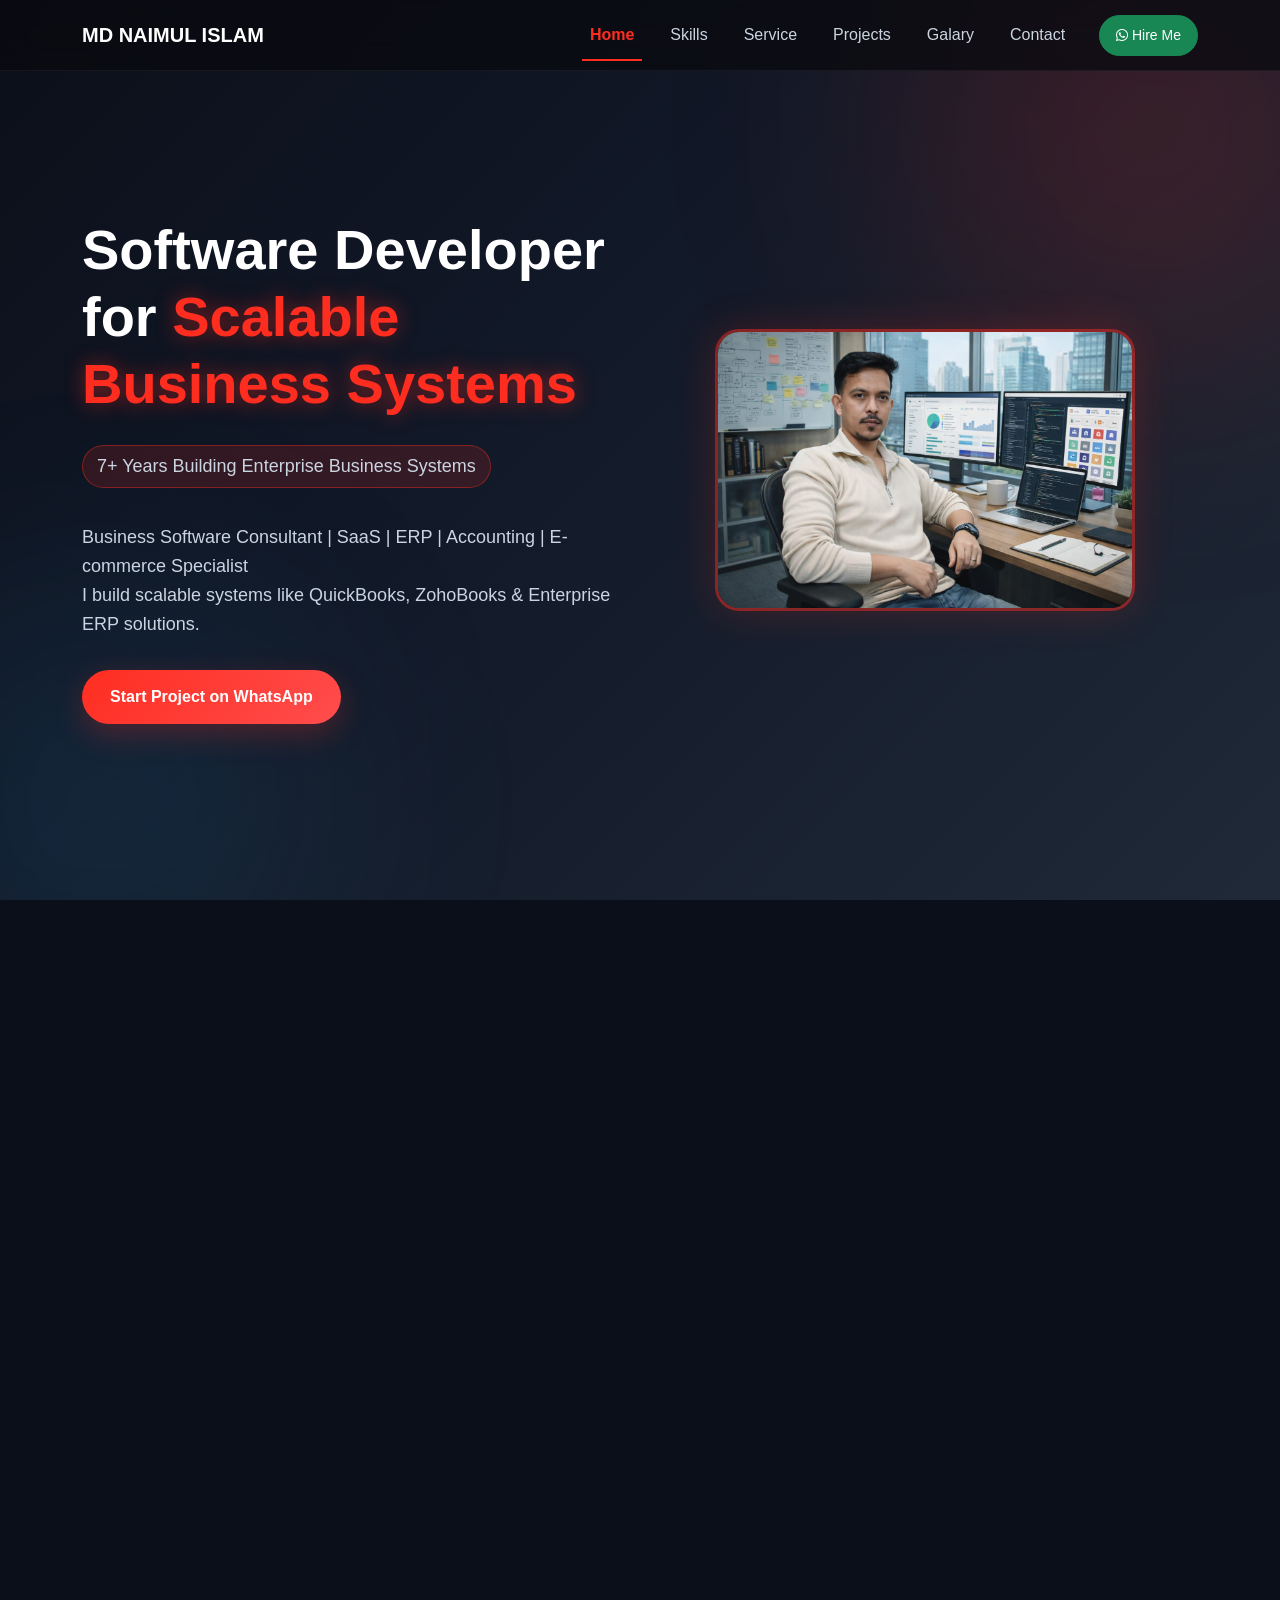
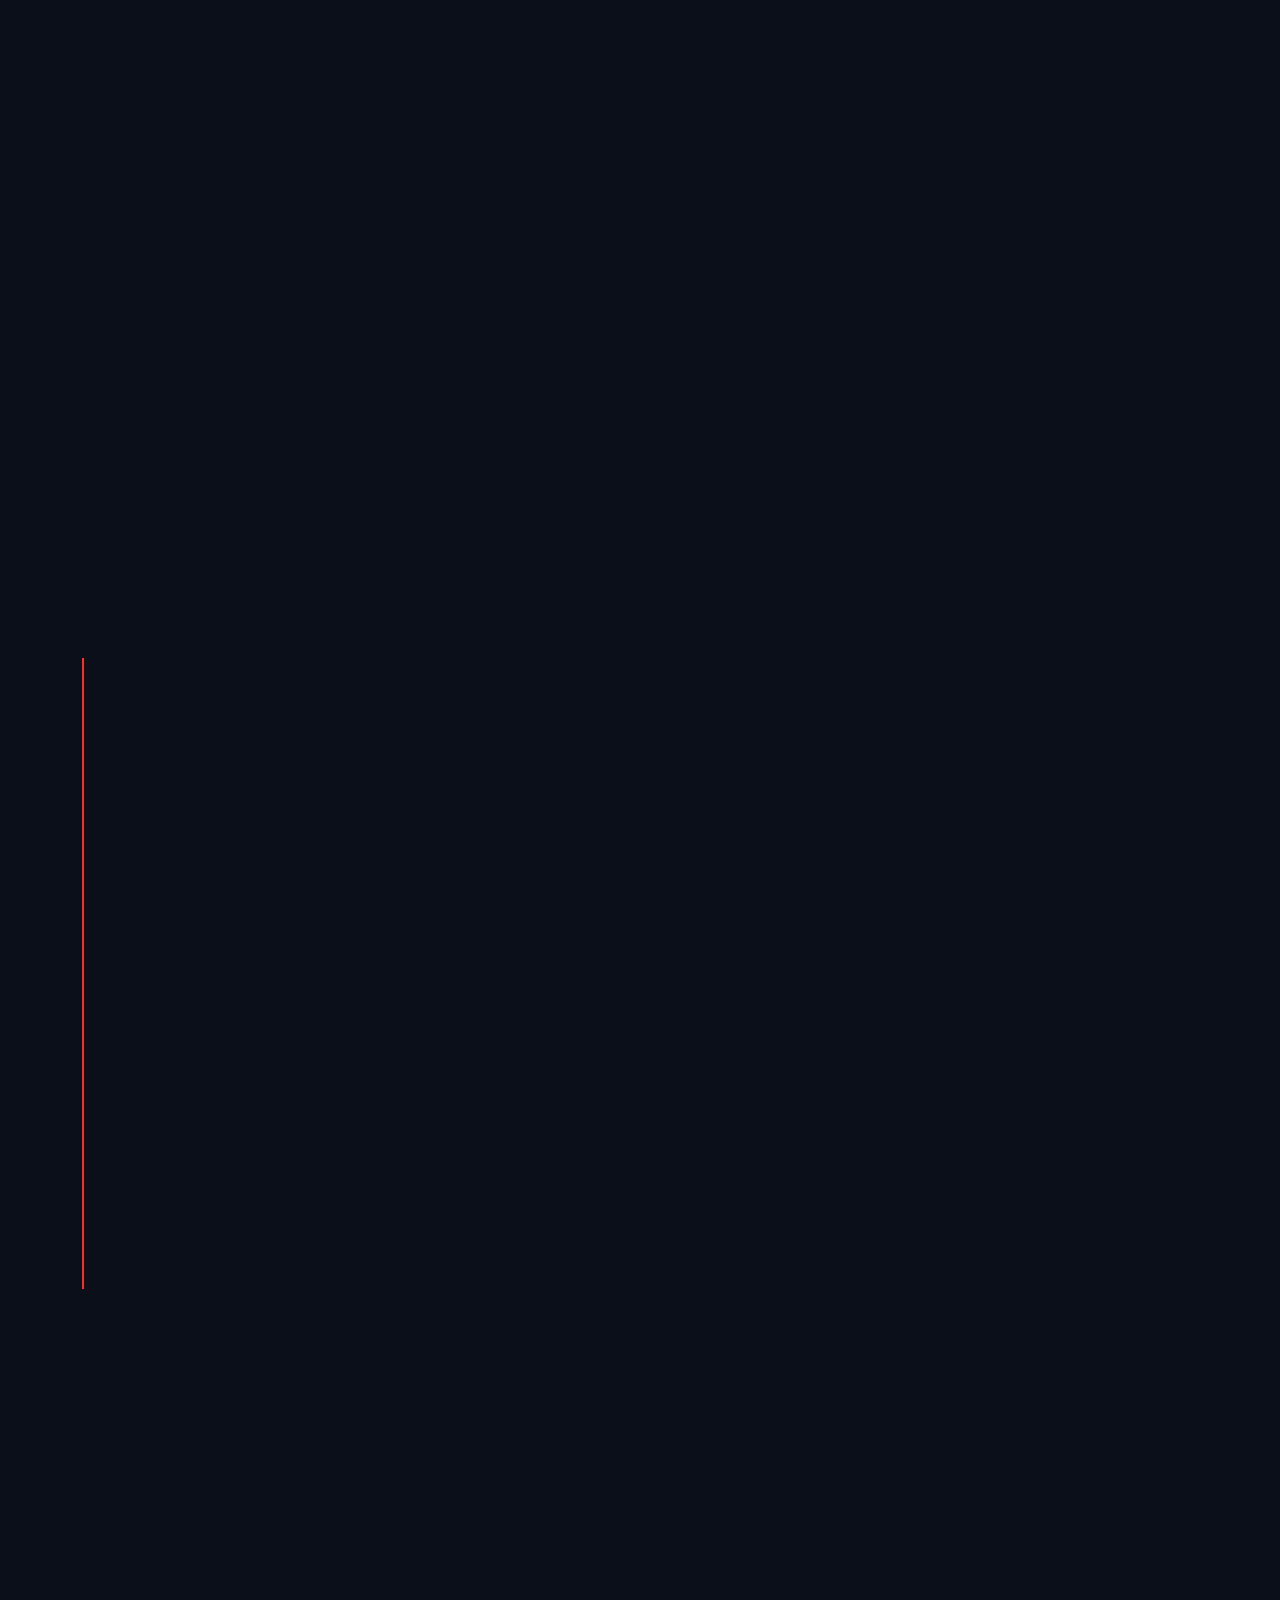
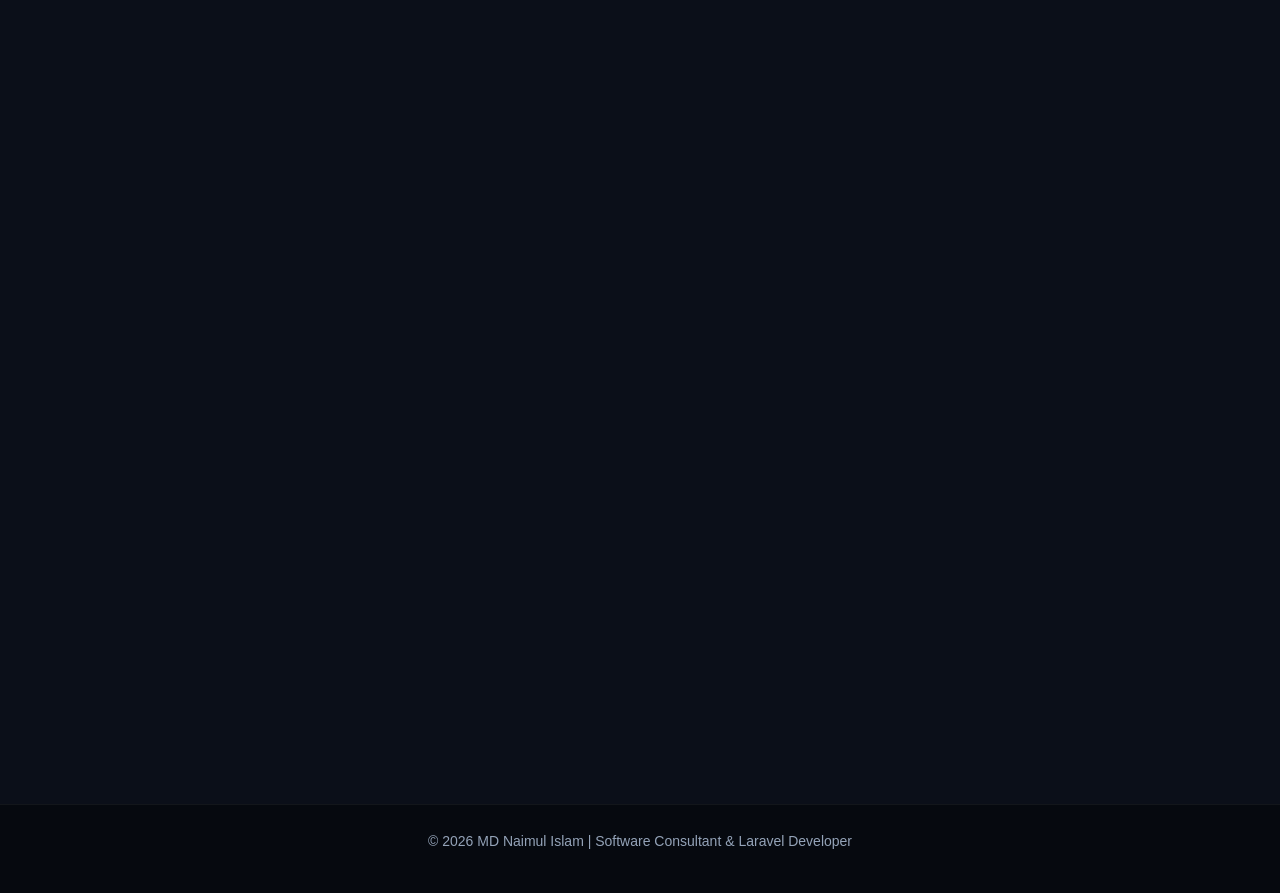
<file: index.html>
<!DOCTYPE html>
<html lang="en">
   <head>
      <meta charset="UTF-8">
      <meta name="viewport" content="width=device-width, initial-scale=1.0">

      <title>MD Naimul Islam | Senior Laravel Developer & Software Consultant</title>

      <meta name="description" content="Senior Laravel Developer specializing in SaaS, ERP, Accounting Software, Restaurant Software, Coaching Management Software and Enterprise Business Solutions.">

      <meta name="keywords" content="Laravel Developer Bangladesh, ERP Developer, SaaS Developer, Software Consultant, Accounting Software Developer, Business Software Developer, E-commerce Developer, Multi-tenant SaaS Developer, QuickBooks Developer, ZohoBooks Developer, Inventory, POS">

      <meta name="author" content="MD Naimul Islam">

      <meta name="robots" content="index, follow">

      <meta name="theme-color" content="#0f172a">

      <link rel="canonical" href="https://naimcse56.github.io/">

      <!-- Favicon -->
      <link rel="icon" type="image/png" href="assets/favicon.png">

      <!-- Open Graph -->
      <meta property="og:title" content="MD Naimul Islam | Laravel Developer">
      <meta property="og:description" content="Senior Laravel Developer & Software Consultant">
      <meta property="og:image" content="https://naimcse56.github.io/self_img.jpg">
      <meta property="og:url" content="https://naimcse56.github.io/">
      <meta property="og:type" content="website">

      <!-- Twitter -->
      <meta name="twitter:card" content="summary_large_image">

      <!-- Bootstrap -->
      <link href="https://cdn.jsdelivr.net/npm/bootstrap@5.3.3/dist/css/bootstrap.min.css" rel="stylesheet">
      <!-- AOS -->
      <link href="https://unpkg.com/aos@2.3.4/dist/aos.css" rel="stylesheet">
      <!-- Font Awesome -->
      <link rel="stylesheet" href="https://cdnjs.cloudflare.com/ajax/libs/font-awesome/6.5.2/css/all.min.css">
      <!-- CSS -->
      <link rel="stylesheet" href="assets/style.css">
   </head>
   <body>
      <!-- NAVBAR -->
      <nav class="navbar navbar-dark fixed-top navbar-expand-lg">
         <div class="container">

            <a class="navbar-brand fw-bold" href="#home">MD NAIMUL ISLAM</a>

            <!-- Mobile Toggle Button -->
            <button class="navbar-toggler" type="button" data-bs-toggle="collapse" data-bs-target="#topNav">
               <span class="navbar-toggler-icon"></span>
            </button>

            <!-- Menu -->
            <div class="collapse navbar-collapse" id="topNav">

               <ul class="navbar-nav ms-auto text-center">

                  <li class="nav-item">
                     <a class="nav-link" href="#home">Home</a>
                  </li>

                  <li class="nav-item">
                     <a class="nav-link" href="#skills">Skills</a>
                  </li>

                  <li class="nav-item">
                     <a class="nav-link" href="#service">Service</a>
                  </li>

                  <li class="nav-item">
                     <a class="nav-link" href="#projects">Projects</a>
                  </li>

                  <li class="nav-item">
                     <a class="nav-link" href="gallery.html">Galary</a>
                  </li>

                  <li class="nav-item">
                     <a class="nav-link" href="#contact">Contact</a>
                  </li>

               </ul>

               <!-- CTA Button -->
               <a href="https://wa.me/8801873868060" class="btn btn-success ms-lg-3 mt-3 mt-lg-0">
                  <i class="fa-brands fa-whatsapp"></i> Hire Me
               </a>

            </div>
         </div>
      </nav>
      <!-- header-section -->
      <section class="header-section" id="home">
         <div class="container">
            <div class="row align-items-center">
               <div class="col-md-6" data-aos="fade-right">
                  <h1>Software Developer for <span>Scalable Business Systems</span></h1>
                  <p class="exp-badge">7+ Years Building Enterprise Business Systems</p>
                  <p>
                     Business Software Consultant | SaaS | ERP | Accounting | E-commerce Specialist<br>
                     I build scalable systems like QuickBooks, ZohoBooks & Enterprise ERP solutions.
                  </p>
                  <a href="https://wa.me/8801873868060" class="btn-custom mt-3">
                  Start Project on WhatsApp
                  </a>
               </div>
               <div class="col-md-6 text-center" data-aos="fade-left">
                  <img class="profile img-fluid" src="assets/self_img.jpg" alt="Md Naimul Islam">
               </div>
            </div>
         </div>
      </section>
      <!-- CAREER OBJECTIVE -->
      <section class="section">
         <div class="container">
            <h2 class="title" data-aos="fade-up">Career Objective</h2>
            <p class="text-center" data-aos="fade-up">
               Experienced Software Consultant & Laravel Developer specializing in SaaS, ERP and business automation systems.
               I design scalable multi-company architectures and enterprise-level solutions that help businesses automate operations and grow digitally.
            </p>
         </div>
      </section>
      <!-- SKILLS -->
      <section class="section text-center" id="skills">
         <div class="container">
            <h2 class="title" data-aos="fade-up">Technical Expertise</h2>
            <p class="mb-5" data-aos="fade-up">
               Strong experience in building scalable SaaS, ERP and enterprise-level business applications with clean architecture, performance optimization and production-ready deployment systems.
            </p>
            <div class="row g-4">
               <!-- BACKEND -->
               <div class="col-md-4" data-aos="zoom-in">
                  <div class="card-box">
                     <h5><i class="fa-solid fa-server text-info"></i> Backend Development</h5>
                     <p>
                        Laravel Framework (Advanced)<br>
                        REST API Development<br>
                        Repository Design Pattern<br>
                        Clean Architecture Implementation
                     </p>
                  </div>
               </div>
               <!-- SAAS / ARCHITECTURE -->
               <div class="col-md-4" data-aos="zoom-in">
                  <div class="card-box">
                     <h5><i class="fa-solid fa-diagram-project text-info"></i> SaaS & System Architecture</h5>
                     <p>
                        Multi-tenant SaaS Systems<br>
                        Multi Database (MultiDB) Architecture<br>
                        Read-Write Split Database Design<br>
                        Scalable ERP System Structure
                     </p>
                  </div>
               </div>
               <!-- FRONTEND -->
               <div class="col-md-4" data-aos="zoom-in">
                  <div class="card-box">
                     <h5><i class="fa-solid fa-code text-info"></i> Frontend Development</h5>
                     <p>
                        HTML5 / CSS3<br>
                        Bootstrap 5 (Responsive UI)<br>
                        jQuery & AJAX<br>
                        Dynamic UI Integration
                     </p>
                  </div>
               </div>
               <!-- DATABASE -->
               <div class="col-md-4" data-aos="zoom-in">
                  <div class="card-box">
                     <h5><i class="fa-solid fa-database text-info"></i> Database Management</h5>
                     <p>
                        MySQL (Production Level)<br>
                        PostgreSQL<br>
                        Query Optimization<br>
                        High Performance Data Structure
                     </p>
                  </div>
               </div>
               <!-- DEPLOYMENT -->
               <div class="col-md-4" data-aos="zoom-in">
                  <div class="card-box">
                     <h5><i class="fa-solid fa-cloud text-info"></i> Deployment & Servers</h5>
                     <p>
                        VPS Server Management<br>
                        cPanel Hosting Setup<br>
                        Linux (Ubuntu / Windows)<br>
                        Production Deployment & Maintenance
                     </p>
                  </div>
               </div>
               <!-- WORKFLOW -->
               <div class="col-md-4" data-aos="zoom-in">
                  <div class="card-box">
                     <h5><i class="fa-solid fa-sitemap text-info"></i> Development Workflow</h5>
                     <p>
                        Requirement Analysis & System Breakdown<br>
                        GitHub / Bitbucket Version Control<br>
                        Agile Feature Development<br>
                        Team Collaboration & Production Support
                     </p>
                  </div>
               </div>
            </div>
         </div>
      </section>
      <!-- EXPERIENCE -->
      <section class="section">
         <div class="container">
            <h2 class="title" data-aos="fade-up">Working Experience</h2>
            <div class="timeline-modern">
               <div class="timeline-card" data-aos="fade-up">
                  <div class="timeline-dot"></div>
                  <h5>Simec System Ltd.</h5>
                  <span class="role">Software Developer</span>
                  <span class="date">2024 - Present</span>
                  <p>Enterprise ERP & business software development and production systems.</p>
               </div>
               <div class="timeline-card" data-aos="fade-up">
                  <div class="timeline-dot"></div>
                  <h5>Spondon IT</h5>
                  <span class="role">Laravel Developer</span>
                  <span class="date">2020 - 2024</span>
                  <p>SaaS, ERP, accounting & large-scale system development.</p>
               </div>
               <div class="timeline-card" data-aos="fade-up">
                  <div class="timeline-dot"></div>
                  <h5>MedinaTech</h5>
                  <span class="role">E-commerce Developer</span>
                  <span class="date">Contract</span>
                  <p>Payment gateway, product system & e-commerce features.</p>
               </div>
               <div class="timeline-card" data-aos="fade-up">
                  <div class="timeline-dot"></div>
                  <h5>ACTIVE IT ZONE</h5>
                  <span class="role">Junior Developer</span>
                  <span class="date">2019 - 2020</span>
                  <p>Laravel backend development & business system modules.</p>
               </div>
            </div>
         </div>
      </section>
      <section class="section" id="projects">
         <div class="container">
            <h2 class="title" data-aos="fade-up">Working Projects</h2>
            <!-- INTRO (use above text here) -->
            <p class="text-center mb-5" data-aos="fade-up">
               Over the years, I have worked on multiple large-scale enterprise applications including SaaS platforms, ERP systems, accounting solutions, e-commerce marketplaces, and government-level information management systems.  
               These projects include complex business logic such as multi-company architecture, double-entry accounting systems, reporting engines, HRM modules, payment integrations, and scalable backend systems.  
               Below are some key projects that represent my experience — but my work is not limited to only these systems; I have also contributed to many custom business solutions, bug fixing, system optimization, and long-term production support.
            </p>
            <div class="row g-4">
               <!-- SAAS ERP -->
               <div class="col-md-6" data-aos="fade-up">
                  <div class="card-box">
                     <h5>Enterprise SaaS Accounting & ERP System</h5>
                     <p>
                        A multi-tenant SaaS platform designed for multiple organizations, similar to QuickBooks and ZohoBooks.  
                        Includes double-entry accounting, HRM, payroll, inventory, POS, purchase & sales management, and subscription-based architecture.
                     </p>
                  </div>
               </div>
               <!-- BYETS -->
               <div class="col-md-6" data-aos="fade-up">
                  <div class="card-box">
                     <h5>BYETS - Information Management System</h5>
                     <p>
                        Laravel-based multi-panel system (Admin, TSP, CSP) for training & skill development management with advanced dynamic reporting, filtering, and data export features.
                     </p>
                  </div>
               </div>
               <!-- ERP SAUDI -->
               <div class="col-md-6" data-aos="fade-up">
                  <div class="card-box">
                     <h5>ERP System (Manpower - Saudi Arabia)</h5>
                     <p>
                        Enterprise manpower ERP including accounting system, procurement workflow, HRM modules, budget-based requisition, project costing, and operational reporting system.
                     </p>
                  </div>
               </div>
               <!-- ECOM -->
               <div class="col-md-6" data-aos="fade-up">
                  <div class="card-box">
                     <h5>Active E-commerce Multi Vendor Platform</h5>
                     <p>
                        A full-featured marketplace system with vendor management, wallet system, coupon engine, POS integration, chat system, digital products, and multiple payment gateway support.
                     </p>
                  </div>
               </div>
            </div>
         </div>
      </section>
      <!-- EDUCATION -->
      <section class="section">
         <div class="container">
            <h2 class="title" data-aos="fade-up">Education</h2>
            <div class="row text-center">
               <div class="col-md-4" data-aos="zoom-in">
                  <div class="card-box">
                     <h5>B.Sc in CSE</h5>
                     <p>Daffodil International University</p>
                     <p>CGPA: 3.29</p>
                  </div>
               </div>
               <div class="col-md-4" data-aos="zoom-in">
                  <div class="card-box">
                     <h5>HSC (Science)</h5>
                     <p>Uttara High School & College</p>
                     <p>GPA: 5.00</p>
                  </div>
               </div>
               <div class="col-md-4" data-aos="zoom-in">
                  <div class="card-box">
                     <h5>SSC (Science)</h5>
                     <p>Uttara High School & College</p>
                     <p>GPA: 5.00</p>
                  </div>
               </div>
            </div>
         </div>
      </section>
      <!-- SERVICES -->
      <section class="section" id="service">
         <div class="container">
            <h2 class="title" data-aos="fade-up">Services I Offer</h2>
            <div class="row g-4">
               <div class="col-md-3" data-aos="zoom-in">
                  <div class="card-box">
                     <h5>Software Development</h5>
                     <p>Custom ERP, SaaS, Accounting & Business applications built with Laravel.</p>
                  </div>
               </div>
               <div class="col-md-3" data-aos="zoom-in">
                  <div class="card-box">
                     <h5>Software Consultancy</h5>
                     <p>Business requirement analysis, system design & scalable architecture planning.</p>
                  </div>
               </div>
               <div class="col-md-3" data-aos="zoom-in">
                  <div class="card-box">
                     <h5>Bug Solving</h5>
                     <p>Fixing critical bugs, performance issues & improving system stability.</p>
                  </div>
               </div>
               <div class="col-md-3" data-aos="zoom-in">
                  <div class="card-box">
                     <h5>Software Installation</h5>
                     <p>Server setup, deployment, VPS configuration & production environment setup.</p>
                  </div>
               </div>
            </div>
         </div>
      </section>
      <!-- CTA -->
      <section class="section text-center" id="contact">
         <div class="container" data-aos="fade-up">
            <h2 class="title">Let’s Build Something Powerful</h2>
            <a href="https://wa.me/8801873868060" class="btn-custom">
            Contact on WhatsApp
            </a>
         </div>
      </section>
      <section class="section text-center">
         <div class="container" data-aos="fade-up">
            <h2 class="title">Contact Information</h2>
            <div class="row g-4 justify-content-center">
               <!-- EMAIL -->
               <div class="col-md-3">
                  <div class="card-box">
                     <i class="fa-solid fa-envelope fa-2x text-info mb-3"></i>
                     <h6>Email</h6>
                     <p>
                        <a href="mailto:naimcse56@gmail.com" class="text-light text-decoration-none">
                        naimcse56@gmail.com
                        </a>
                     </p>
                  </div>
               </div>
               <!-- PHONE -->
               <div class="col-md-3">
                  <div class="card-box">
                     <i class="fa-solid fa-phone fa-2x text-info mb-3"></i>
                     <h6>Phone / WhatsApp</h6>
                     <p>
                        <a href="tel:8801873868060" class="text-light text-decoration-none">
                        +880 1873868060
                        </a>
                        <br>
                        <a href="https://wa.me/8801873868060" class="text-success text-decoration-none">
                        Chat on WhatsApp
                        </a>
                     </p>
                  </div>
               </div>
               <!-- GITHUB -->
               <div class="col-md-3">
                  <div class="card-box">
                     <i class="fa-brands fa-github fa-2x text-info mb-3"></i>
                     <h6>GitHub</h6>
                     <p>
                        <a href="https://github.com/naimcse56" class="text-light text-decoration-none" target="_blank">
                        github.com/naimcse56
                        </a>
                     </p>
                  </div>
               </div>
               <!-- LINKEDIN -->
               <div class="col-md-3">
                  <div class="card-box">
                     <i class="fa-brands fa-linkedin fa-2x text-info mb-3"></i>
                     <h6>LinkedIn</h6>
                     <p>
                        <a href="https://www.linkedin.com/in/md-naimul-islam-6511b7148" class="text-light text-decoration-none" target="_blank">
                        View Profile
                        </a>
                     </p>
                  </div>
               </div>
            </div>
         </div>
      </section>
      <!-- FOOTER -->
      <footer>
         <p>© 2026 MD Naimul Islam | Software Consultant & Laravel Developer</p>
      </footer>
      <!-- JS -->
      <script src="https://code.jquery.com/jquery-3.7.1.min.js"></script>
      <script src="https://cdn.jsdelivr.net/npm/bootstrap@5.3.3/dist/js/bootstrap.bundle.min.js"></script>
      <script src="https://unpkg.com/aos@2.3.4/dist/aos.js"></script>
      <script>
         AOS.init({duration:1000});
      </script>
      <script>
         const sections = document.querySelectorAll("section");
         const navLinks = document.querySelectorAll(".nav-link");

         window.addEventListener("scroll", () => {
            let current = "";

            sections.forEach(section => {
               const sectionTop = section.offsetTop - 120;
               const sectionHeight = section.clientHeight;

               if (scrollY >= sectionTop) {
                     current = section.getAttribute("id");
               }
            });

            navLinks.forEach(link => {
               link.classList.remove("active");

               if (link.getAttribute("href") === "#" + current) {
                     link.classList.add("active");
               }
            });
         });
      </script>
   </body>
</html>
</file>
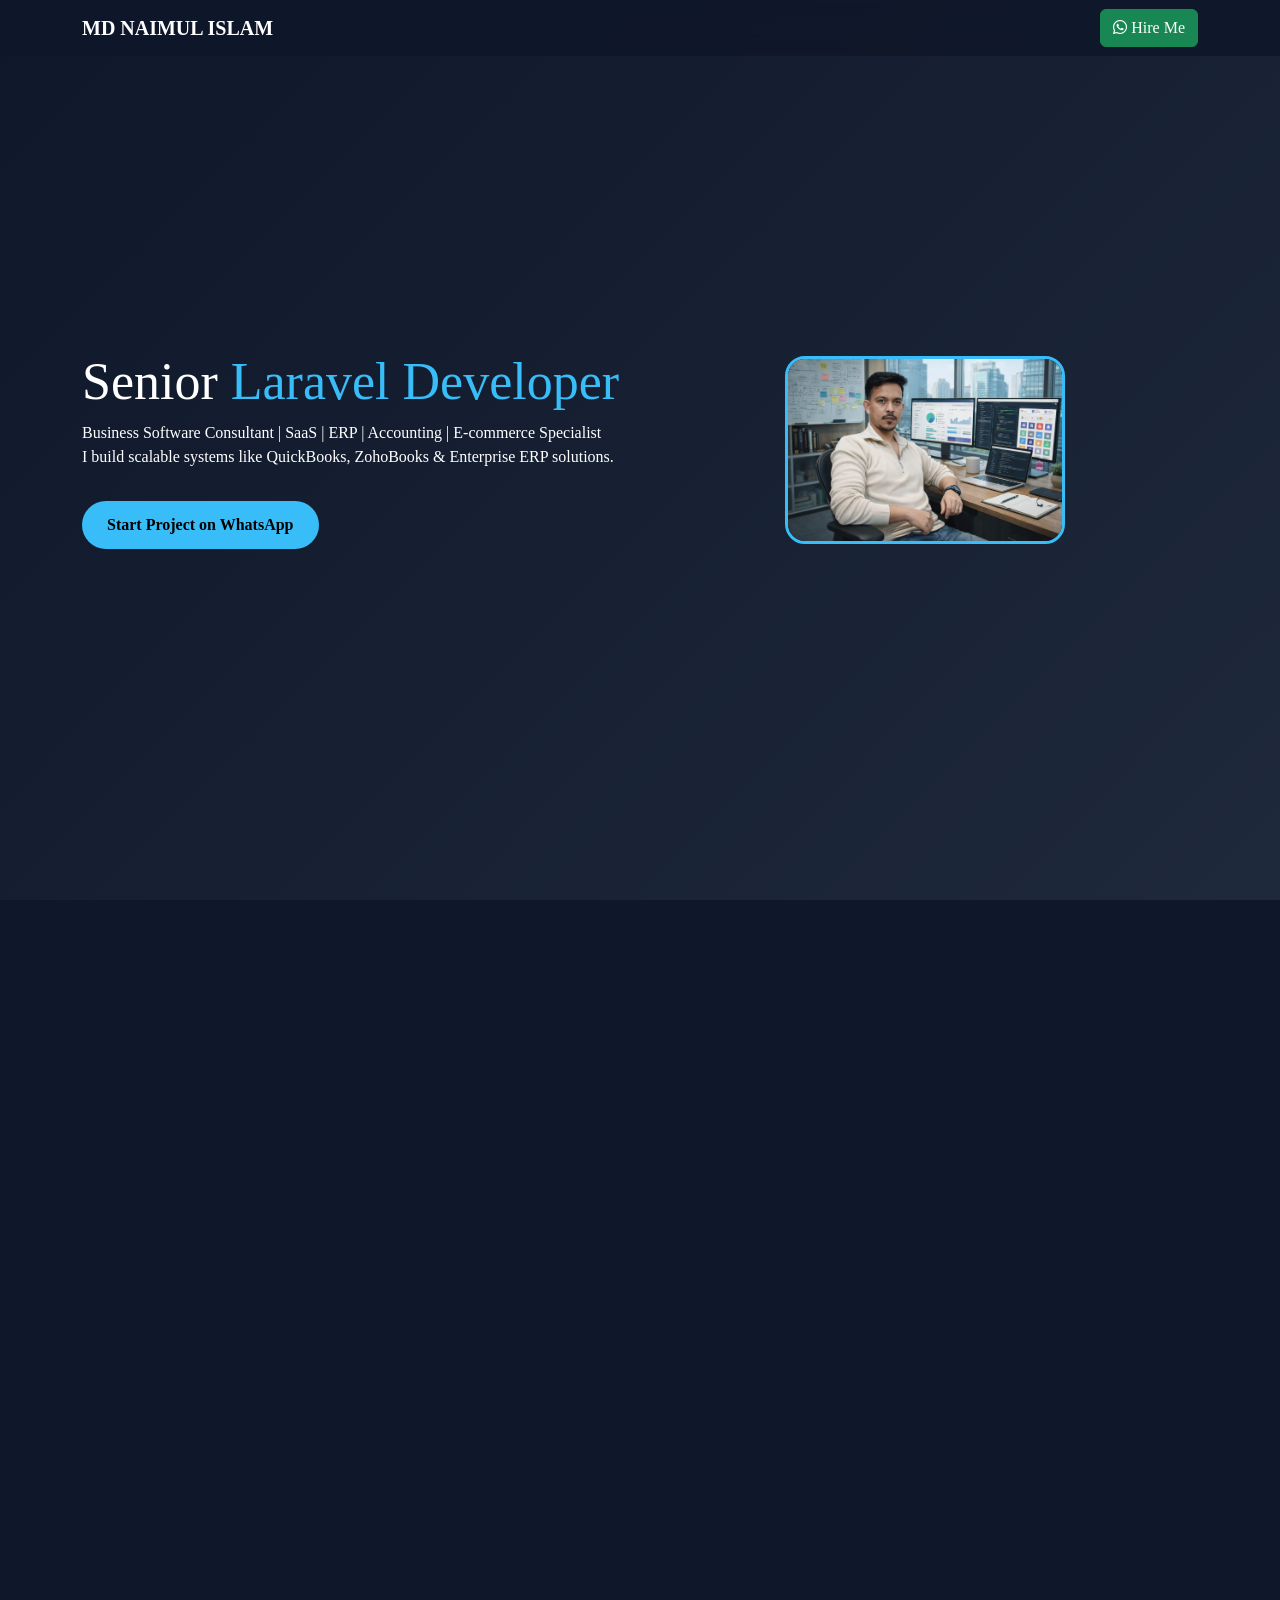
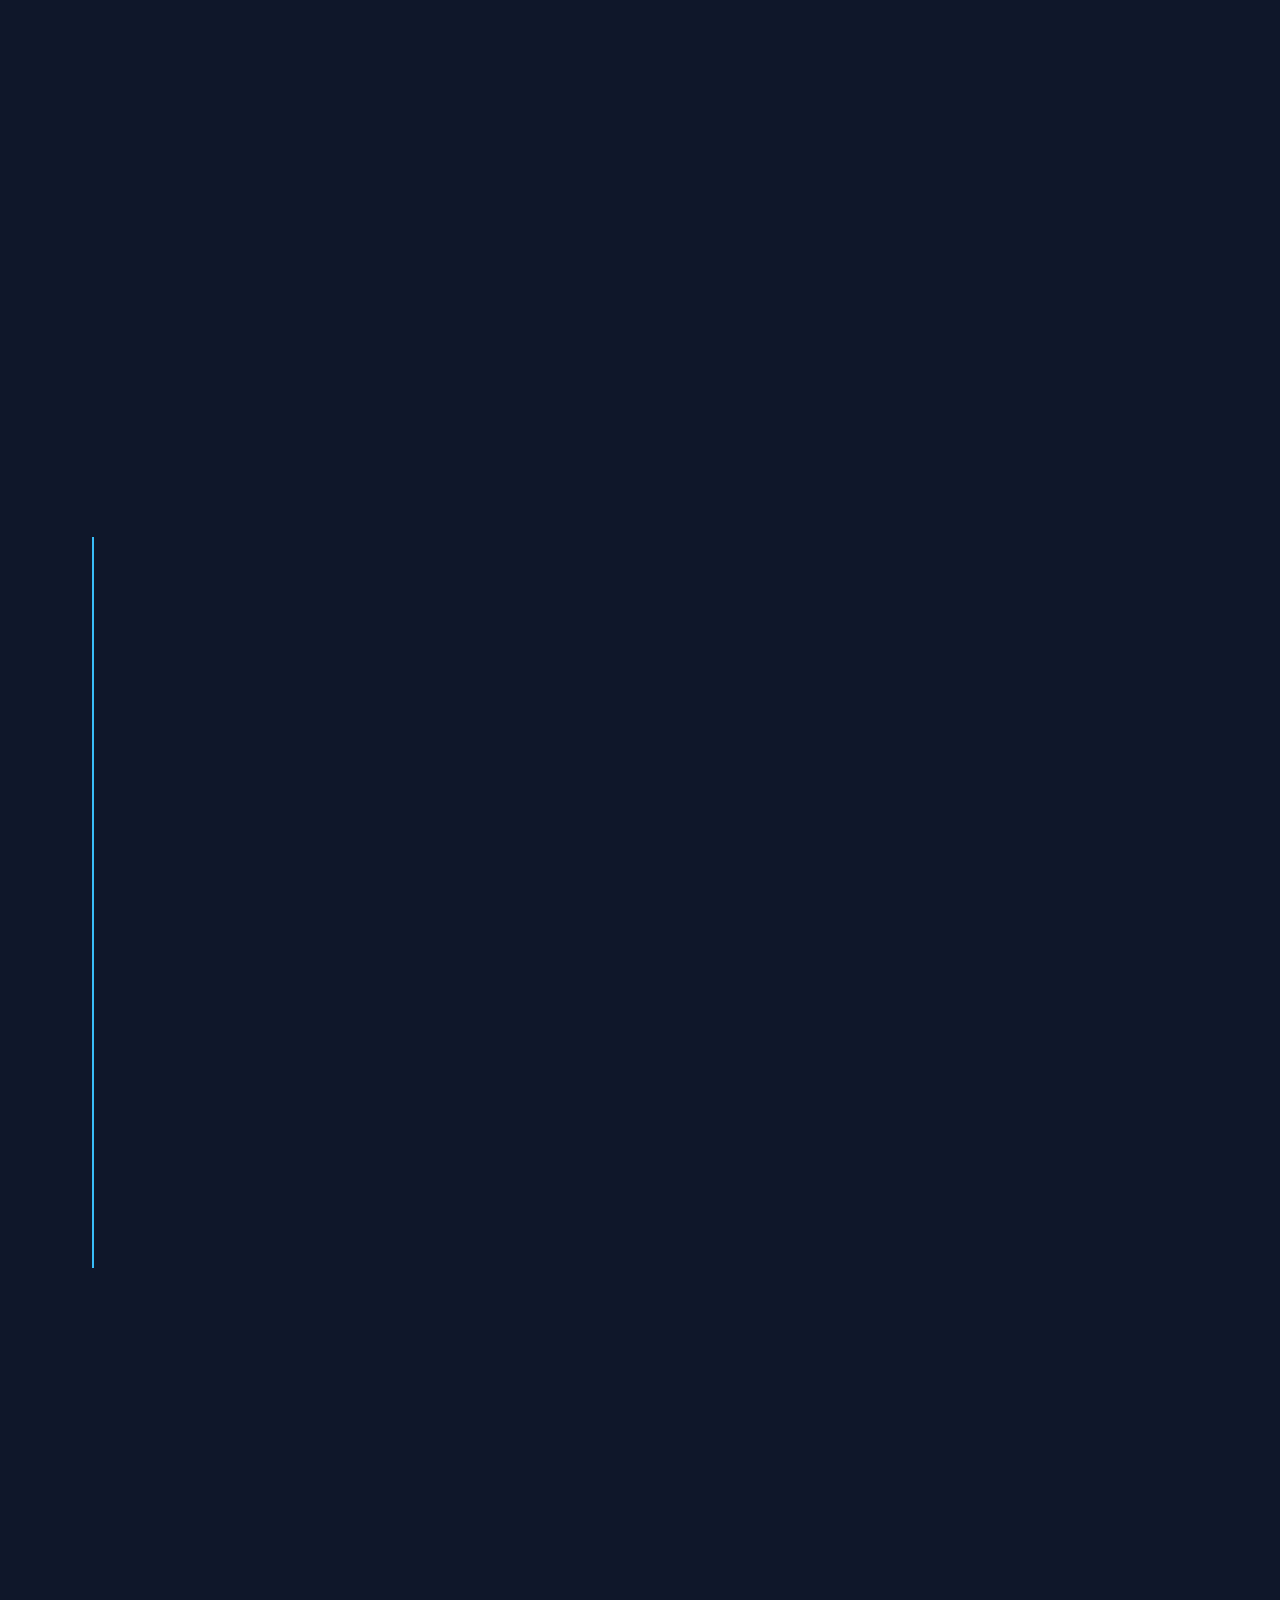
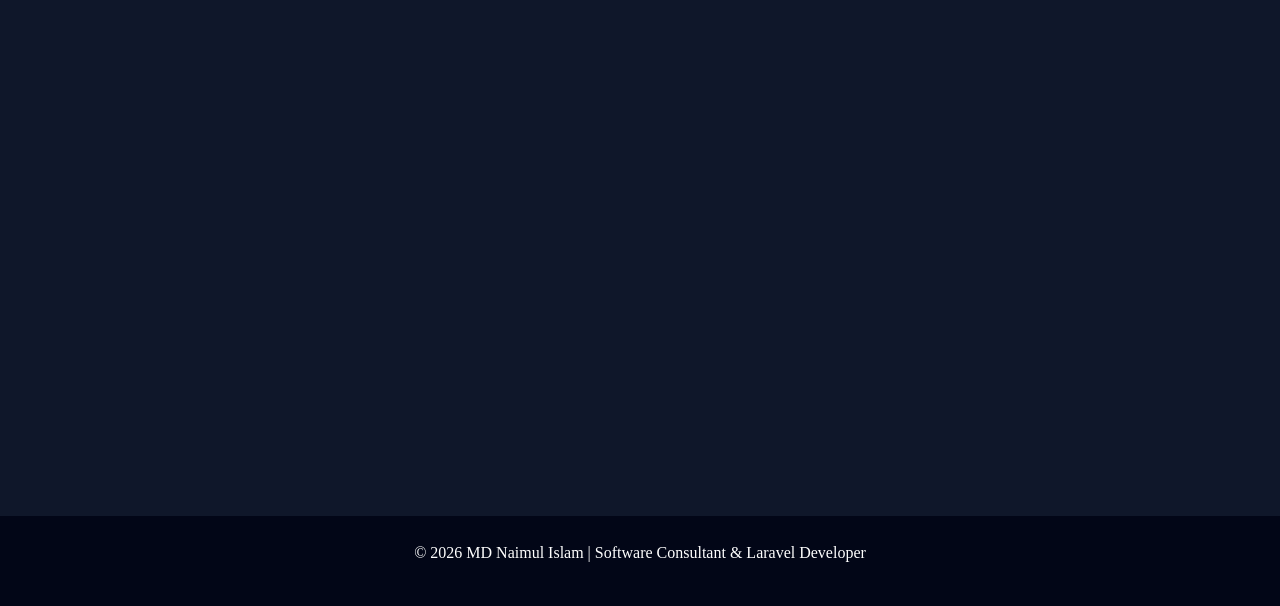
<file: cv.html>
<!DOCTYPE html>
<html lang="en">
   <head>
      <meta charset="UTF-8">
      <meta name="viewport" content="width=device-width, initial-scale=1.0">
      <title>MD Naimul Islam - Software Consultant</title>
      <!-- Bootstrap -->
      <link href="https://cdn.jsdelivr.net/npm/bootstrap@5.3.3/dist/css/bootstrap.min.css" rel="stylesheet">
      <!-- AOS -->
      <link href="https://unpkg.com/aos@2.3.4/dist/aos.css" rel="stylesheet">
      <!-- Font Awesome -->
      <link rel="stylesheet" href="https://cdnjs.cloudflare.com/ajax/libs/font-awesome/6.5.2/css/all.min.css">
      <style>
         body{
         background:#0f172a;
         color:#fff;
         font-family:Segoe UI;
         scroll-behavior:smooth;
         }
         /* NAV */
         .navbar{
         background:rgba(15,23,42,0.9);
         backdrop-filter:blur(10px);
         }
         /* header-section */
         .header-section{
         min-height:100vh;
         display:flex;
         align-items:center;
         background:linear-gradient(135deg,#0f172a,#1e293b);
         }
         .header-section h1{font-size:52px;}
         .header-section span{color:#38bdf8;}
         .btn-custom{
         background:#38bdf8;
         padding:12px 25px;
         border-radius:30px;
         color:#000;
         font-weight:600;
         text-decoration:none;
         display:inline-block;
         }
         /* SECTION */
         .section{
         padding:80px 0;
         }
         .title{
         text-align:center;
         margin-bottom:50px;
         font-weight:700;
         }
         /* CARD */
         .card-box{
         background:#1e293b;
         padding:25px;
         border-radius:15px;
         transition:0.3s;
         height:100%;
         }
         .card-box:hover{
         transform:translateY(-8px);
         box-shadow:0 10px 30px rgba(56,189,248,0.3);
         }
         /* SKILLS */
         .badge-skill{
         background:#334155;
         padding:10px 15px;
         border-radius:20px;
         margin:5px;
         display:inline-block;
         }
         /* TIMELINE */
         .timeline-modern{
         border-left:2px solid #38bdf8;
         padding-left:25px;
         margin-left:10px;
         }
         .timeline-card{
         position:relative;
         background:#1e293b;
         padding:20px;
         border-radius:12px;
         margin-bottom:25px;
         transition:0.3s;
         }
         .timeline-card:hover{
         transform:translateY(-5px);
         }
         .timeline-dot{
         position:absolute;
         left:-35px;
         top:20px;
         width:12px;
         height:12px;
         background:#38bdf8;
         border-radius:50%;
         box-shadow:0 0 10px #38bdf8;
         }
         .role{
         display:inline-block;
         background:#0ea5e9;
         padding:3px 10px;
         border-radius:20px;
         font-size:12px;
         margin:5px 0;
         }
         .date{
         display:block;
         font-size:12px;
         color:#94a3b8;
         }
         /* PROFILE */
         .profile{
         width:280px;
         border-radius:20px;
         border:3px solid #38bdf8;
         }
         /* FOOTER */
         footer{
         text-align:center;
         padding:25px;
         background:#020617;
         }
      </style>
   </head>
   <body>
      <!-- NAVBAR -->
      <nav class="navbar navbar-dark fixed-top">
         <div class="container">
            <a class="navbar-brand fw-bold">MD NAIMUL ISLAM</a>
            <a href="https://wa.me/8801873868060" class="btn btn-success">
            <i class="fa-brands fa-whatsapp"></i> Hire Me
            </a>
         </div>
      </nav>
      <!-- header-section -->
      <section class="header-section" id="home">
         <div class="container">
            <div class="row align-items-center">
               <div class="col-md-6" data-aos="fade-right">
                  <h1>Senior <span>Laravel Developer</span></h1>
                  <p>
                     Business Software Consultant | SaaS | ERP | Accounting | E-commerce Specialist<br>
                     I build scalable systems like QuickBooks, ZohoBooks & Enterprise ERP solutions.
                  </p>
                  <a href="https://wa.me/8801873868060" class="btn-custom mt-3">
                  Start Project on WhatsApp
                  </a>
               </div>
               <div class="col-md-6 text-center" data-aos="fade-left">
                  <img class="profile img-fluid" src="./self_img.jpg" alt="Md Naimul Islam">
               </div>
            </div>
         </div>
      </section>
      <!-- CAREER OBJECTIVE -->
      <section class="section">
         <div class="container">
            <h2 class="title" data-aos="fade-up">Career Objective</h2>
            <p class="text-center" data-aos="fade-up">
               Experienced Software Consultant & Laravel Developer specializing in SaaS, ERP and business automation systems.
               I design scalable multi-company architectures and enterprise-level solutions that help businesses automate operations and grow digitally.
            </p>
         </div>
      </section>
      <!-- SKILLS -->
      <section class="section text-center">
         <div class="container">
            <h2 class="title" data-aos="fade-up">Technical Expertise</h2>
            <p class="mb-5" data-aos="fade-up">
               Strong experience in building scalable SaaS, ERP and enterprise-level business applications with clean architecture, performance optimization and production-ready deployment systems.
            </p>
            <div class="row g-4">
               <!-- BACKEND -->
               <div class="col-md-4" data-aos="zoom-in">
                  <div class="card-box">
                     <h5><i class="fa-solid fa-server text-info"></i> Backend Development</h5>
                     <p>
                        Laravel Framework (Advanced)<br>
                        REST API Development<br>
                        Repository Design Pattern<br>
                        Clean Architecture Implementation
                     </p>
                  </div>
               </div>
               <!-- SAAS / ARCHITECTURE -->
               <div class="col-md-4" data-aos="zoom-in">
                  <div class="card-box">
                     <h5><i class="fa-solid fa-diagram-project text-info"></i> SaaS & System Architecture</h5>
                     <p>
                        Multi-tenant SaaS Systems<br>
                        Multi Database (MultiDB) Architecture<br>
                        Read-Write Split Database Design<br>
                        Scalable ERP System Structure
                     </p>
                  </div>
               </div>
               <!-- FRONTEND -->
               <div class="col-md-4" data-aos="zoom-in">
                  <div class="card-box">
                     <h5><i class="fa-solid fa-code text-info"></i> Frontend Development</h5>
                     <p>
                        HTML5 / CSS3<br>
                        Bootstrap 5 (Responsive UI)<br>
                        jQuery & AJAX<br>
                        Dynamic UI Integration
                     </p>
                  </div>
               </div>
               <!-- DATABASE -->
               <div class="col-md-4" data-aos="zoom-in">
                  <div class="card-box">
                     <h5><i class="fa-solid fa-database text-info"></i> Database Management</h5>
                     <p>
                        MySQL (Production Level)<br>
                        PostgreSQL<br>
                        Query Optimization<br>
                        High Performance Data Structure
                     </p>
                  </div>
               </div>
               <!-- DEPLOYMENT -->
               <div class="col-md-4" data-aos="zoom-in">
                  <div class="card-box">
                     <h5><i class="fa-solid fa-cloud text-info"></i> Deployment & Servers</h5>
                     <p>
                        VPS Server Management<br>
                        cPanel Hosting Setup<br>
                        Linux (Ubuntu / Windows)<br>
                        Production Deployment & Maintenance
                     </p>
                  </div>
               </div>
               <!-- WORKFLOW -->
               <div class="col-md-4" data-aos="zoom-in">
                  <div class="card-box">
                     <h5><i class="fa-solid fa-sitemap text-info"></i> Development Workflow</h5>
                     <p>
                        Requirement Analysis & System Breakdown<br>
                        GitHub / Bitbucket Version Control<br>
                        Agile Feature Development<br>
                        Team Collaboration & Production Support
                     </p>
                  </div>
               </div>
            </div>
         </div>
      </section>
      <!-- EXPERIENCE -->
      <section class="section">
         <div class="container">
            <h2 class="title" data-aos="fade-up">Working Experience</h2>
            <div class="timeline-modern">
               <div class="timeline-card" data-aos="fade-up">
                  <div class="timeline-dot"></div>
                  <h5>Simec System Ltd.</h5>
                  <span class="role">Software Developer</span>
                  <span class="date">2024 - Present</span>
                  <p>Enterprise ERP & business software development and production systems.</p>
               </div>
               <div class="timeline-card" data-aos="fade-up">
                  <div class="timeline-dot"></div>
                  <h5>Spondon IT</h5>
                  <span class="role">Laravel Developer</span>
                  <span class="date">2020 - 2024</span>
                  <p>SaaS, ERP, accounting & large-scale system development.</p>
               </div>
               <div class="timeline-card" data-aos="fade-up">
                  <div class="timeline-dot"></div>
                  <h5>MedinaTech</h5>
                  <span class="role">E-commerce Developer</span>
                  <span class="date">Contract</span>
                  <p>Payment gateway, product system & e-commerce features.</p>
               </div>
               <div class="timeline-card" data-aos="fade-up">
                  <div class="timeline-dot"></div>
                  <h5>ACTIVE IT ZONE</h5>
                  <span class="role">Junior Developer</span>
                  <span class="date">2019 - 2020</span>
                  <p>Laravel backend development & business system modules.</p>
               </div>
            </div>
         </div>
      </section>
      <section class="section">
         <div class="container">
            <h2 class="title" data-aos="fade-up">Working Projects</h2>
            <!-- INTRO (use above text here) -->
            <p class="text-center mb-5" data-aos="fade-up">
               Over the years, I have worked on multiple large-scale enterprise applications including SaaS platforms, ERP systems, accounting solutions, e-commerce marketplaces, and government-level information management systems.  
               These projects include complex business logic such as multi-company architecture, double-entry accounting systems, reporting engines, HRM modules, payment integrations, and scalable backend systems.  
               Below are some key projects that represent my experience — but my work is not limited to only these systems; I have also contributed to many custom business solutions, bug fixing, system optimization, and long-term production support.
            </p>
            <div class="row g-4">
               <!-- SAAS ERP -->
               <div class="col-md-6" data-aos="fade-up">
                  <div class="card-box">
                     <h5>Enterprise SaaS Accounting & ERP System</h5>
                     <p>
                        A multi-tenant SaaS platform designed for multiple organizations, similar to QuickBooks and ZohoBooks.  
                        Includes double-entry accounting, HRM, payroll, inventory, POS, purchase & sales management, and subscription-based architecture.
                     </p>
                  </div>
               </div>
               <!-- BYETS -->
               <div class="col-md-6" data-aos="fade-up">
                  <div class="card-box">
                     <h5>BYETS - Information Management System</h5>
                     <p>
                        Laravel-based multi-panel system (Admin, TSP, CSP) for training & skill development management with advanced dynamic reporting, filtering, and data export features.
                     </p>
                  </div>
               </div>
               <!-- ERP SAUDI -->
               <div class="col-md-6" data-aos="fade-up">
                  <div class="card-box">
                     <h5>ERP System (Manpower - Saudi Arabia)</h5>
                     <p>
                        Enterprise manpower ERP including accounting system, procurement workflow, HRM modules, budget-based requisition, project costing, and operational reporting system.
                     </p>
                  </div>
               </div>
               <!-- ECOM -->
               <div class="col-md-6" data-aos="fade-up">
                  <div class="card-box">
                     <h5>Active E-commerce Multi Vendor Platform</h5>
                     <p>
                        A full-featured marketplace system with vendor management, wallet system, coupon engine, POS integration, chat system, digital products, and multiple payment gateway support.
                     </p>
                  </div>
               </div>
            </div>
         </div>
      </section>
      <!-- EDUCATION -->
      <section class="section">
         <div class="container">
            <h2 class="title" data-aos="fade-up">Education</h2>
            <div class="row text-center">
               <div class="col-md-4" data-aos="zoom-in">
                  <div class="card-box">
                     <h5>B.Sc in CSE</h5>
                     <p>Daffodil International University</p>
                     <p>CGPA: 3.29</p>
                  </div>
               </div>
               <div class="col-md-4" data-aos="zoom-in">
                  <div class="card-box">
                     <h5>HSC (Science)</h5>
                     <p>Uttara High School & College</p>
                     <p>GPA: 5.00</p>
                  </div>
               </div>
               <div class="col-md-4" data-aos="zoom-in">
                  <div class="card-box">
                     <h5>SSC (Science)</h5>
                     <p>Uttara High School & College</p>
                     <p>GPA: 5.00</p>
                  </div>
               </div>
            </div>
         </div>
      </section>
      <!-- SERVICES -->
      <section class="section">
         <div class="container">
            <h2 class="title" data-aos="fade-up">Services I Offer</h2>
            <div class="row g-4">
               <div class="col-md-3" data-aos="zoom-in">
                  <div class="card-box">
                     <h5>Software Development</h5>
                     <p>Custom ERP, SaaS, Accounting & Business applications built with Laravel.</p>
                  </div>
               </div>
               <div class="col-md-3" data-aos="zoom-in">
                  <div class="card-box">
                     <h5>Software Consultancy</h5>
                     <p>Business requirement analysis, system design & scalable architecture planning.</p>
                  </div>
               </div>
               <div class="col-md-3" data-aos="zoom-in">
                  <div class="card-box">
                     <h5>Bug Solving</h5>
                     <p>Fixing critical bugs, performance issues & improving system stability.</p>
                  </div>
               </div>
               <div class="col-md-3" data-aos="zoom-in">
                  <div class="card-box">
                     <h5>Software Installation</h5>
                     <p>Server setup, deployment, VPS configuration & production environment setup.</p>
                  </div>
               </div>
            </div>
         </div>
      </section>
      <!-- CTA -->
      <section class="section text-center">
         <div class="container" data-aos="fade-up">
            <h2 class="title">Let’s Build Something Powerful</h2>
            <a href="https://wa.me/8801873868060" class="btn-custom">
            Contact on WhatsApp
            </a>
         </div>
      </section>
      <section class="section text-center">
         <div class="container" data-aos="fade-up">
            <h2 class="title">Contact Information</h2>
            <div class="row g-4 justify-content-center">
               <!-- EMAIL -->
               <div class="col-md-3">
                  <div class="card-box">
                     <i class="fa-solid fa-envelope fa-2x text-info mb-3"></i>
                     <h6>Email</h6>
                     <p>
                        <a href="mailto:naimcse56@gmail.com" class="text-light text-decoration-none">
                        naimcse56@gmail.com
                        </a>
                     </p>
                  </div>
               </div>
               <!-- PHONE -->
               <div class="col-md-3">
                  <div class="card-box">
                     <i class="fa-solid fa-phone fa-2x text-info mb-3"></i>
                     <h6>Phone / WhatsApp</h6>
                     <p>
                        <a href="tel:8801873868060" class="text-light text-decoration-none">
                        +880 1873868060
                        </a>
                        <br>
                        <a href="https://wa.me/8801873868060" class="text-success text-decoration-none">
                        Chat on WhatsApp
                        </a>
                     </p>
                  </div>
               </div>
               <!-- GITHUB -->
               <div class="col-md-3">
                  <div class="card-box">
                     <i class="fa-brands fa-github fa-2x text-info mb-3"></i>
                     <h6>GitHub</h6>
                     <p>
                        <a href="https://github.com/naimcse56" class="text-light text-decoration-none" target="_blank">
                        github.com/naimcse56
                        </a>
                     </p>
                  </div>
               </div>
               <!-- LINKEDIN -->
               <div class="col-md-3">
                  <div class="card-box">
                     <i class="fa-brands fa-linkedin fa-2x text-info mb-3"></i>
                     <h6>LinkedIn</h6>
                     <p>
                        <a href="https://www.linkedin.com/in/md-naimul-islam-6511b7148" class="text-light text-decoration-none" target="_blank">
                        View Profile
                        </a>
                     </p>
                  </div>
               </div>
            </div>
         </div>
      </section>
      <!-- FOOTER -->
      <footer>
         <p>© 2026 MD Naimul Islam | Software Consultant & Laravel Developer</p>
      </footer>
      <!-- JS -->
      <script src="https://code.jquery.com/jquery-3.7.1.min.js"></script>
      <script src="https://cdn.jsdelivr.net/npm/bootstrap@5.3.3/dist/js/bootstrap.bundle.min.js"></script>
      <script src="https://unpkg.com/aos@2.3.4/dist/aos.js"></script>
      <script>
         AOS.init({duration:1000});
      </script>
   </body>
</html>
</file>
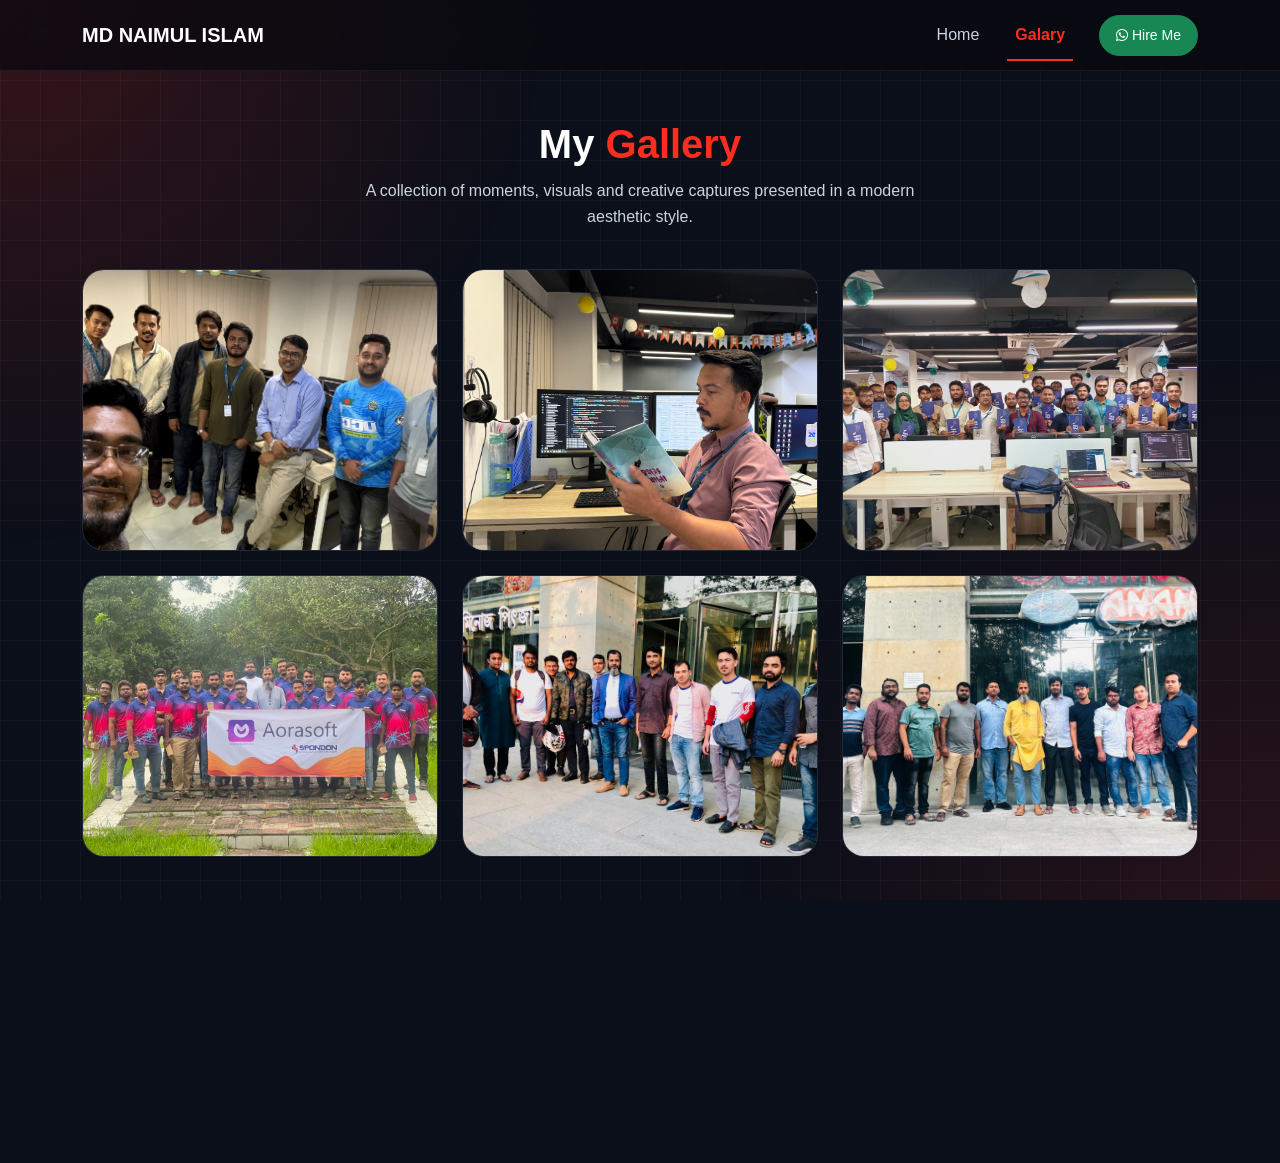
<file: gallery.html>
<!DOCTYPE html>
<html lang="en">
<head>
<meta charset="UTF-8">
<meta name="viewport" content="width=device-width, initial-scale=1.0">

<title>Gallery | MD Naimul Islam</title>

      <meta name="description" content="Senior Laravel Developer specializing in SaaS, ERP, Accounting Software, Restaurant Software, Coaching Management Software and Enterprise Business Solutions.">

      <meta name="keywords" content="Laravel Developer Bangladesh, ERP Developer, SaaS Developer, Software Consultant, Accounting Software Developer, Business Software Developer, E-commerce Developer, Multi-tenant SaaS Developer, QuickBooks Developer, ZohoBooks Developer, Inventory, POS">

      <meta name="author" content="MD Naimul Islam">

      <meta name="robots" content="index, follow">

      <meta name="theme-color" content="#0f172a">

      <link rel="canonical" href="https://naimcse56.github.io/">

      <!-- Favicon -->
      <link rel="icon" type="image/png" href="assets/favicon.png">

      <!-- Open Graph -->
      <meta property="og:title" content="MD Naimul Islam | Laravel Developer">
      <meta property="og:description" content="Senior Laravel Developer & Software Consultant">
      <meta property="og:image" content="https://naimcse56.github.io/self_img.jpg">
      <meta property="og:url" content="https://naimcse56.github.io/">
      <meta property="og:type" content="website">

      <!-- Twitter -->
      <meta name="twitter:card" content="summary_large_image">

      <!-- Bootstrap -->
      <link href="https://cdn.jsdelivr.net/npm/bootstrap@5.3.3/dist/css/bootstrap.min.css" rel="stylesheet">
      <!-- AOS -->
      <link href="https://unpkg.com/aos@2.3.4/dist/aos.css" rel="stylesheet">
      <!-- Font Awesome -->
      <link rel="stylesheet" href="https://cdnjs.cloudflare.com/ajax/libs/font-awesome/6.5.2/css/all.min.css">
      <!-- CSS -->
      <link rel="stylesheet" href="assets/style.css">

<style>

/* =========================
   EXTRA GALLERY DESIGN ONLY
========================= */

.gallery-wrap{
    padding-top:120px;
}

/* CARD */
.gallery-card{
    position:relative;
    overflow:hidden;
    border-radius:22px;
    background:rgba(30,41,59,0.6);
    backdrop-filter:blur(12px);
    border:1px solid rgba(255,255,255,0.05);
    transition:0.4s ease;
}

/* IMAGE */
.gallery-img{
    width:100%;
    height:280px;
    object-fit:cover;
    transition:0.6s ease;
}

/* HOVER EFFECT */
.gallery-card:hover{
    transform:translateY(-10px) scale(1.02);
    box-shadow:
        0 20px 50px rgba(255,45,32,0.15),
        0 0 30px rgba(56,189,248,0.10);
}

/* IMAGE ZOOM */
.gallery-card:hover img{
    transform:scale(1.12);
}

/* OVERLAY */
.gallery-card::after{
    content:'';
    position:absolute;
    inset:0;
    background:linear-gradient(to top, rgba(0,0,0,0.65), transparent 60%);
    opacity:0;
    transition:0.4s;
}

.gallery-card:hover::after{
    opacity:1;
}

/* ICON */
.view-icon{
    position:absolute;
    bottom:15px;
    right:15px;
    background:#ff2d20;
    width:42px;
    height:42px;
    border-radius:50%;
    display:flex;
    align-items:center;
    justify-content:center;
    color:#fff;
    font-size:14px;
    transform:scale(0);
    transition:0.3s;
}

.gallery-card:hover .view-icon{
    transform:scale(1);
}

/* TITLE */
.page-title{
    text-align:center;
    font-size:40px;
    font-weight:800;
    margin-bottom:10px;
}

.page-title span{
    color:#ff2d20;
}

.sub-text{
    text-align:center;
    color:#cbd5e1;
    max-width:600px;
    margin:auto;
    margin-bottom:40px;
}

</style>

</head>

<body>

<!-- NAVBAR -->
<nav class="navbar navbar-dark fixed-top navbar-expand-lg">
    <div class="container">

    <a class="navbar-brand fw-bold" href="#home">MD NAIMUL ISLAM</a>

    <!-- Mobile Toggle Button -->
    <button class="navbar-toggler" type="button" data-bs-toggle="collapse" data-bs-target="#topNav">
        <span class="navbar-toggler-icon"></span>
    </button>

    <!-- Menu -->
    <div class="collapse navbar-collapse" id="topNav">

        <ul class="navbar-nav ms-auto text-center">
            <li class="nav-item">
                <a class="nav-link" href="index.html">Home</a>
            </li>
            <li class="nav-item">
                <a class="nav-link active" href="gallery.html">Galary</a>
            </li>
        </ul>

        <!-- CTA Button -->
        <a href="https://wa.me/8801873868060" class="btn btn-success ms-lg-3 mt-3 mt-lg-0">
            <i class="fa-brands fa-whatsapp"></i> Hire Me
        </a>

    </div>
    </div>
</nav>

<!-- HEADER -->
<section class="gallery-wrap" id="gallery">
  <div class="container">

    <h1 class="page-title" data-aos="fade-up">
      My <span>Gallery</span>
    </h1>

    <p class="sub-text" data-aos="fade-up">
      A collection of moments, visuals and creative captures presented in a modern aesthetic style.
    </p>

    <div class="row g-4">
      <!-- ITEM -->
      <div class="col-md-4" data-aos="zoom-in" data-aos-delay="300">
        <div class="gallery-card">
          <img src="images/project_deadline.jpg" class="gallery-img">
          <div class="view-icon"><i class="fa fa-eye"></i></div>
        </div>
      </div>

      <div class="col-md-4" data-aos="zoom-in" data-aos-delay="300">
        <div class="gallery-card">
          <img src="images/book_read.jpg" class="gallery-img">
          <div class="view-icon"><i class="fa fa-eye"></i></div>
        </div>
      </div>

      <div class="col-md-4" data-aos="zoom-in" data-aos-delay="400">
        <div class="gallery-card">
          <img src="images/book_fair.jpg" class="gallery-img">
          <div class="view-icon"><i class="fa fa-eye"></i></div>
        </div>
      </div>

      <div class="col-md-4" data-aos="zoom-in" data-aos-delay="100">
        <div class="gallery-card">
          <img src="images/spondon_1.jpg" class="gallery-img">
          <div class="view-icon"><i class="fa fa-eye"></i></div>
        </div>
      </div>

      <div class="col-md-4" data-aos="zoom-in" data-aos-delay="200">
        <div class="gallery-card">
          <img src="images/spondon_2.jpg" class="gallery-img">
          <div class="view-icon"><i class="fa fa-eye"></i></div>
        </div>
      </div>

      <div class="col-md-4" data-aos="zoom-in" data-aos-delay="200">
        <div class="gallery-card">
          <img src="images/spondon_3.jpg" class="gallery-img">
          <div class="view-icon"><i class="fa fa-eye"></i></div>
        </div>
      </div>

      <div class="col-md-4" data-aos="zoom-in" data-aos-delay="600">
        <div class="gallery-card">
          <img src="images/activeIT.jpg" class="gallery-img">
          <div class="view-icon"><i class="fa fa-eye"></i></div>
        </div>
      </div>

      <div class="col-md-4" data-aos="zoom-in" data-aos-delay="500">
        <div class="gallery-card">
          <img src="images/graduate.jpg" class="gallery-img">
          <div class="view-icon"><i class="fa fa-eye"></i></div>
        </div>
      </div>

    </div>

  </div>
</section>

<!-- JS -->
<script src="https://cdn.jsdelivr.net/npm/bootstrap@5.3.3/dist/js/bootstrap.bundle.min.js"></script>
<script src="https://unpkg.com/aos@2.3.4/dist/aos.js"></script>

<script>
AOS.init({ duration: 900 });
</script>

</body>
</html>
</file>
<file: assets/style.css>
/* =========================
   GLOBAL STYLE
========================= */

*{
    margin:0;
    padding:0;
    box-sizing:border-box;
}

html{
    scroll-behavior:smooth;
}

body{
    background:#0b0f19;
    color:#fff;
    font-family:Segoe UI, sans-serif;
    overflow-x:hidden;
    position:relative;
    line-height:1.6;
}

/* BACKGROUND EFFECT */
body::before{
    content:'';
    position:fixed;
    inset:0;
    background:
        radial-gradient(circle at top left, rgba(255,45,32,0.18), transparent 35%),
        radial-gradient(circle at bottom right, rgba(255,45,32,0.12), transparent 35%);
    z-index:-2;
}

/* GRID OVERLAY */
body::after{
    content:'';
    position:fixed;
    inset:0;
    background-image:
        linear-gradient(rgba(255,255,255,0.03) 1px, transparent 1px),
        linear-gradient(90deg, rgba(255,255,255,0.03) 1px, transparent 1px);
    background-size:40px 40px;
    z-index:-1;
}

/* =========================
   NAVBAR
========================= */

.navbar{
    background:rgba(10,10,15,0.75);
    backdrop-filter:blur(14px);
    border-bottom:1px solid rgba(255,255,255,0.05);
    padding:14px 0;
}

/* brand */
.navbar-brand{
    font-size:20px;
    font-weight:700;
    color:#fff !important;
}

/* buttons */
.navbar .btn{
    font-size:14px;
    padding:9px 16px;
    border-radius:30px;
}

/* MENU */
.navbar-nav .nav-link{
    color:#cbd5e1 !important;
    margin:0 10px;
    transition:0.3s;
    position:relative;
}

/* hover */
.navbar-nav .nav-link:hover{
    color:#ff2d20 !important;
}

/* ACTIVE MENU */
.navbar-nav .nav-link.active{
    color:#ff2d20 !important;
    font-weight: bold;
}

/* underline animation */
.navbar-nav .nav-link::after{
    content:'';
    position:absolute;
    left:0;
    bottom:-5px;
    width:0%;
    height:2px;
    background:#ff2d20;
    transition:0.3s;
}

.navbar-nav .nav-link:hover::after,
.navbar-nav .nav-link.active::after{
    width:100%;
    font-weight: bold;
}

/* =========================
   HEADER SECTION
========================= */

.header-section{
    min-height:100vh;
    display:flex;
    align-items:center;
    position:relative;
    overflow:hidden;
    padding-top:120px;
    padding-bottom:80px;
    background:
        linear-gradient(
            135deg,
            #0b0f19 0%,
            #111827 40%,
            #1f2937 100%
        );
}

/* RED GLOW */
.header-section::before{
    content:'';
    position:absolute;
    width:500px;
    height:500px;
    background:rgba(255,45,32,0.15);
    filter:blur(120px);
    border-radius:50%;
    top:-120px;
    right:-120px;
    z-index:0;
}

/* BLUE GLOW */
.header-section::after{
    content:'';
    position:absolute;
    width:400px;
    height:400px;
    background:rgba(56,189,248,0.10);
    filter:blur(120px);
    border-radius:50%;
    bottom:-100px;
    left:-100px;
    z-index:0;
}

.header-section .container{
    position:relative;
    z-index:2;
}

/* TEXT */
.header-section h1{
    font-size:56px;
    font-weight:800;
    line-height:1.2;
}

.header-section span{
    color:#ff2d20;
    text-shadow:0 0 20px rgba(255,45,32,0.5);
}

.header-section p{
    color:#cbd5e1;
    margin-top:20px;
    font-size:18px;
}

/* EXPERIENCE BADGE */
.exp-badge{
    display:inline-block;
    background:rgba(255,45,32,0.15);
    border:1px solid rgba(255,45,32,0.4);
    color:#ff2d20;
    padding:6px 14px;
    border-radius:30px;
    font-size:13px;
    margin-bottom:15px;
}

/* =========================
   BUTTON
========================= */

.btn-custom{
    background:linear-gradient(135deg,#ff2d20,#ff4d4d);
    color:#fff;
    padding:14px 28px;
    border-radius:40px;
    text-decoration:none;
    display:inline-block;
    font-weight:600;
    transition:0.35s ease;
    box-shadow:0 10px 30px rgba(255,45,32,0.25);
    margin-top:25px;
}

.btn-custom:hover{
    transform:translateY(-4px);
    box-shadow:0 15px 40px rgba(255,45,32,0.4);
}

/* =========================
   SECTION
========================= */

.section{
    padding:90px 0;
}

.title{
    text-align:center;
    font-size:38px;
    font-weight:800;
    margin-bottom:50px;
    position:relative;
}

.title::after{
    content:'';
    width:80px;
    height:4px;
    background:#ff2d20;
    position:absolute;
    left:50%;
    bottom:-15px;
    transform:translateX(-50%);
    border-radius:10px;
}

/* =========================
   CARD
========================= */

.card-box{
    background:rgba(30,41,59,0.7);
    backdrop-filter:blur(12px);
    border:1px solid rgba(255,255,255,0.05);
    border-radius:18px;
    padding:25px;
    transition:0.35s;
    height:100%;
}

.card-box:hover{
    transform:translateY(-8px);
    border-color:rgba(255,45,32,0.3);
    box-shadow:0 15px 40px rgba(255,45,32,0.15);
}

/* =========================
   PROFILE IMAGE
========================= */

.profile{
    width:100%;
    max-width:420px;
    border-radius:24px;
    border:3px solid rgba(255,45,32,0.5);
    box-shadow:0 0 40px rgba(255,45,32,0.2);
}

/* =========================
   TIMELINE
========================= */

.timeline-modern{
    border-left:2px solid #ff2d20;
    padding-left:25px;
}

.timeline-card{
    position:relative;
    background:rgba(30,41,59,0.75);
    padding:20px;
    border-radius:14px;
    margin-bottom:25px;
    transition:0.3s;
}

.timeline-card:hover{
    transform:translateY(-5px);
}

.timeline-dot{
    position:absolute;
    left:-34px;
    top:20px;
    width:12px;
    height:12px;
    background:#ff2d20;
    border-radius:50%;
    box-shadow:0 0 10px #ff2d20;
}

/* =========================
   FOOTER
========================= */

footer{
    background:#06090f;
    border-top:1px solid rgba(255,255,255,0.05);
    text-align:center;
    padding:25px;
    color:#94a3b8;
    font-size:14px;
}

/* =========================
   RESPONSIVE
========================= */

@media (max-width:992px){

    .header-section{
        text-align:center;
    }

    .header-section h1{
        font-size:44px;
    }

    .profile{
        max-width:320px;
        margin-bottom:40px;
    }

    .title{
        font-size:32px;
    }
}

@media (max-width:768px){

    .header-section h1{
        font-size:34px;
    }

    .header-section p{
        font-size:15px;
    }

    .profile{
        width:80%;
        max-width:260px;
    }

    .navbar-brand{
        font-size:15px;
    }

    .section{
        padding:70px 0;
    }

    .title{
        font-size:28px;
    }
}

@media (max-width:480px){

    .header-section h1{
        font-size:28px;
    }

    .btn-custom{
        width:100%;
        text-align:center;
    }

    .card-box{
        padding:20px;
    }

    footer{
        font-size:13px;
    }
}
</file>
